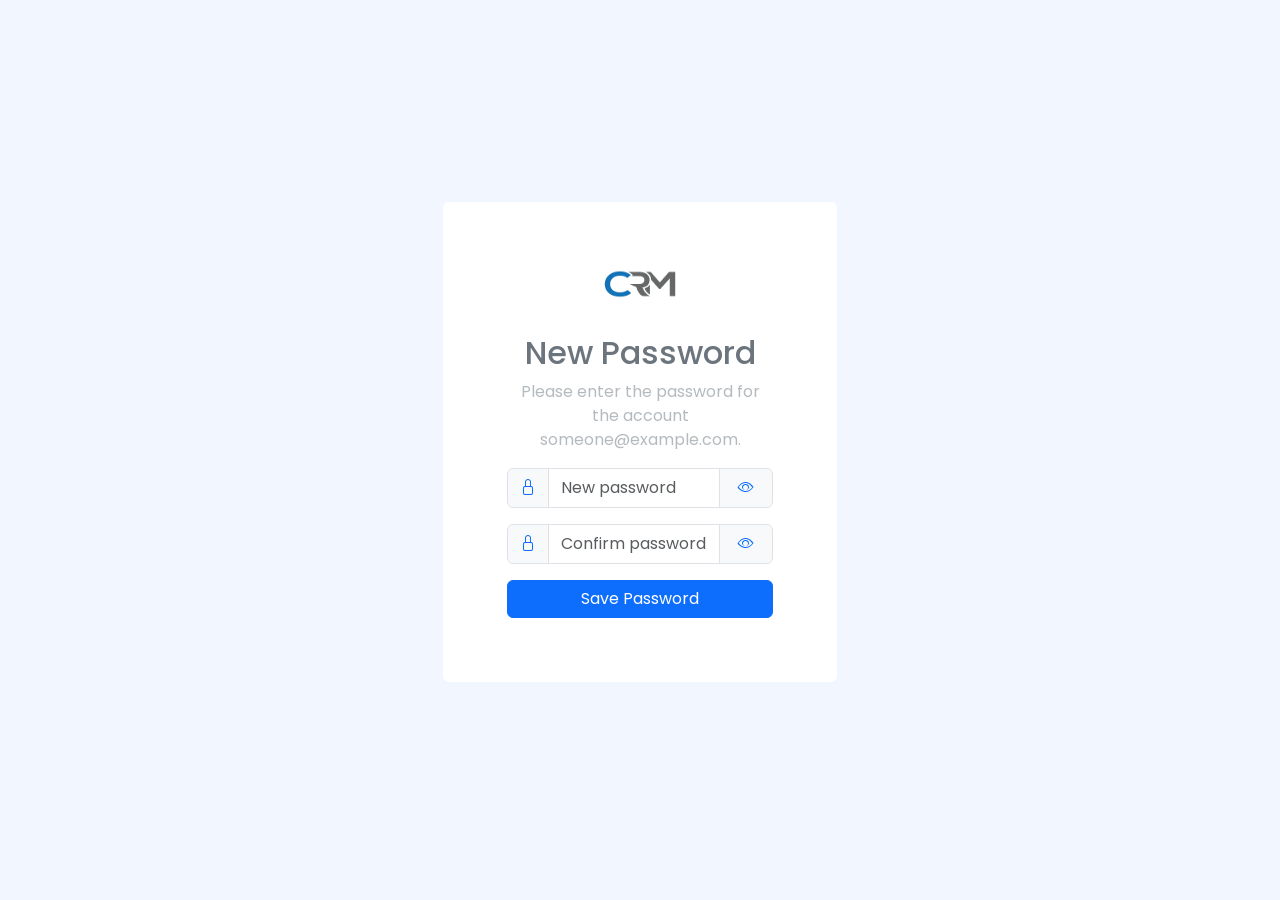
<file: ChangePassword.html>
<!doctype html>
<html lang="en">

<head>
    <meta charset="utf-8">
    <meta name="viewport" content="width=device-width, initial-scale=1">
    <title>Reset Password</title>
    <link href="https://cdn.jsdelivr.net/npm/bootstrap@5.3.8/dist/css/bootstrap.min.css" rel="stylesheet"
        integrity="sha384-sRIl4kxILFvY47J16cr9ZwB07vP4J8+LH7qKQnuqkuIAvNWLzeN8tE5YBujZqJLB" crossorigin="anonymous">
    <link rel="stylesheet" href="https://cdn.jsdelivr.net/npm/bootstrap-icons@1.13.1/font/bootstrap-icons.min.css">

    <link rel="stylesheet" href="assets/css/style.css">
</head>

<body style="background-color: #f2f7ff;">
    <div class="container-fluid min-vh-100 d-flex justify-content-center align-items-center">
        <div class="row w-100 justify-content-center">
            <div class="col-lg-4 col-md-7 col-sm-10">
                <div class="card border-0 pt-3 pb-5 px-5 mb-3">
                    <div class="card-body text-center">
                        <img src="assets/images/logo/logo.png" width="150" height="100" alt="logo">
                        <h2 class="text-secondary">New Password</h2>
                        <p class="text-secondary text-opacity-50">Please enter the password for the account
                            someone@example.com.</p>

                        <form class="border-0 mt-2">
                            <div class="input-group mb-3">
                                <span class="input-group-text">
                                    <i class="bi bi-lock text-primary"></i>
                                </span>

                                <input type="password" id="password" class="form-control" placeholder="New password">

                                <span class="input-group-text">
                                    <button type="button" id="togglePassword" class="bg-transparent border-0">
                                        <i class="bi bi-eye text-primary" id="eyeIcon"></i>
                                    </button>
                                </span>
                            </div>
                            <div class="input-group mb-3">
                                <span class="input-group-text">
                                    <i class="bi bi-lock text-primary"></i>
                                </span>

                                <input type="password" id="ConfirmPassword" class="form-control"
                                    placeholder="Confirm password">

                                <span class="input-group-text">
                                    <button type="button" id="toggleConfirmPassword" class="bg-transparent border-0">
                                        <i class="bi bi-eye text-primary" id="ConfirmEyeIcon"></i>
                                    </button>
                                </span>
                            </div>

                            <button type="button" class="btn btn-primary w-100">
                                Save Password
                            </button>
                        </form>
                    </div>
                </div>
            </div>
        </div>
    </div>

    <script src="https://cdn.jsdelivr.net/npm/bootstrap@5.3.8/dist/js/bootstrap.bundle.min.js"
        integrity="sha384-FKyoEForCGlyvwx9Hj09JcYn3nv7wiPVlz7YYwJrWVcXK/BmnVDxM+D2scQbITxI"
        crossorigin="anonymous"></script>
    <script>
        const passwordField = document.getElementById('password');
        const toggleBtn = document.getElementById('togglePassword');
        const eyeIcon = document.getElementById('eyeIcon');

        const confirmPasswordField = document.getElementById('ConfirmPassword');
        const confirmToggleBtn = document.getElementById('toggleConfirmPassword');
        const confirmEyeIcon = document.getElementById('ConfirmEyeIcon');

        toggleBtn.addEventListener('click', function () {
            if (passwordField.type === 'password') {
                passwordField.type = 'text';
                eyeIcon.classList.replace('bi-eye', 'bi-eye-slash');
            } else {
                passwordField.type = 'password';
                eyeIcon.classList.replace('bi-eye-slash', 'bi-eye');
            }
        });

        confirmToggleBtn.addEventListener('click', function () {
            if (confirmPasswordField.type === 'password') {
                confirmPasswordField.type = 'text';
                confirmEyeIcon.classList.replace('bi-eye', 'bi-eye-slash');
            } else {
                confirmPasswordField.type = 'password';
                confirmEyeIcon.classList.replace('bi-eye-slash', 'bi-eye');
            }
        });
    </script>

</body>

</html>
</file>
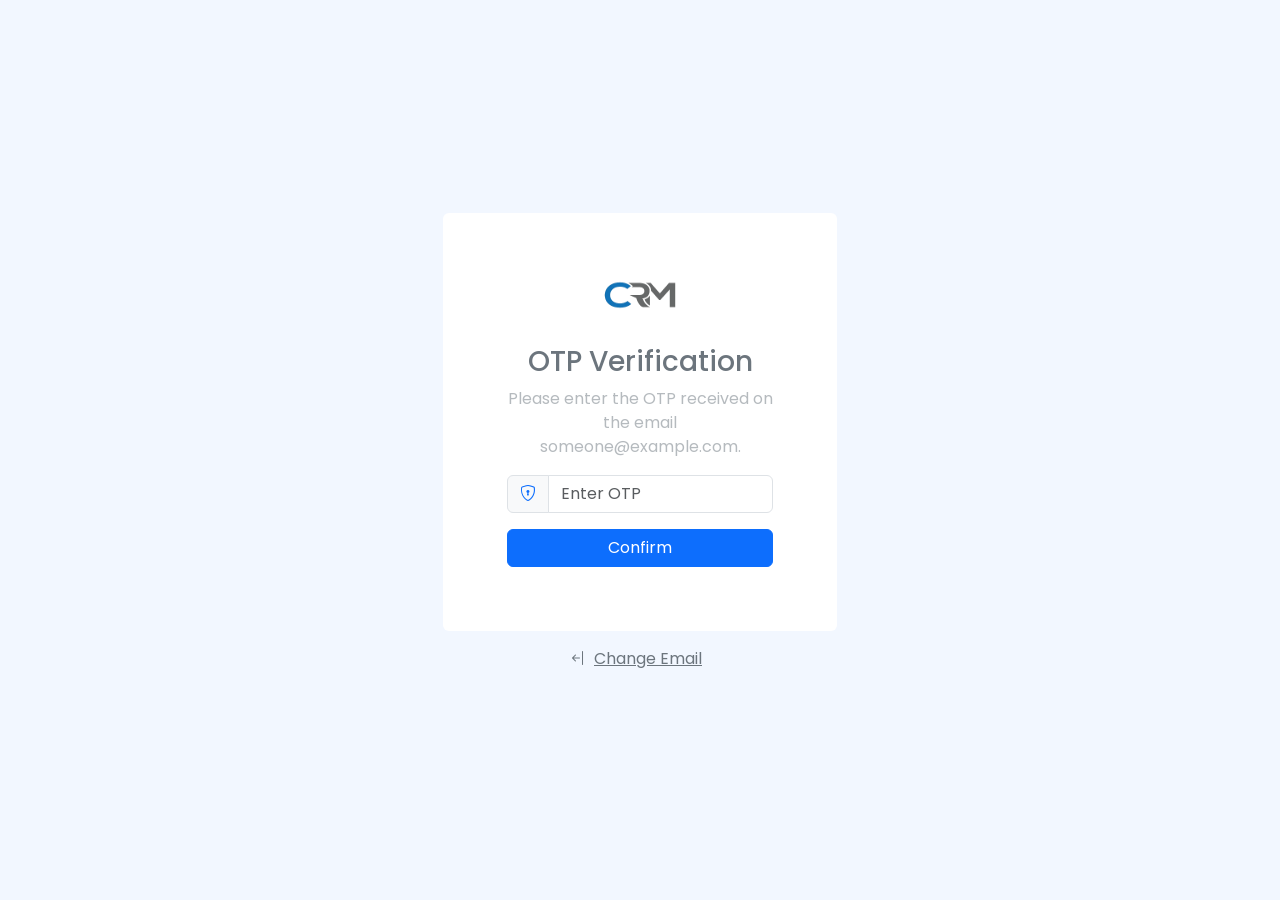
<file: OTPVerification.html>
<!doctype html>
<html lang="en">

<head>
    <meta charset="utf-8">
    <meta name="viewport" content="width=device-width, initial-scale=1">
    <title>OTP Verification</title>
    <link href="https://cdn.jsdelivr.net/npm/bootstrap@5.3.8/dist/css/bootstrap.min.css" rel="stylesheet"
        integrity="sha384-sRIl4kxILFvY47J16cr9ZwB07vP4J8+LH7qKQnuqkuIAvNWLzeN8tE5YBujZqJLB" crossorigin="anonymous">
    <link rel="stylesheet" href="https://cdn.jsdelivr.net/npm/bootstrap-icons@1.13.1/font/bootstrap-icons.min.css">

    <link rel="stylesheet" href="assets/css/style.css">
</head>

<body style="background-color: #f2f7ff;">
    <div class="container-fluid min-vh-100 d-flex justify-content-center align-items-center">
        <div class="row w-100 justify-content-center">
            <div class="col-lg-4 col-md-7 col-sm-10">
                <div class="card border-0 pt-3 pb-5 px-5 mb-3">
                    <div class="card-body text-center">
                        <img src="assets/images/logo/logo.png" width="150" height="100" alt="logo">
                        <h3 class="text-secondary">OTP Verification</h3>
                        <p class="text-secondary  text-opacity-50">Please enter the OTP received on the email
                            someone@example.com.</p>

                        <form class="border-0 mt-2">
                            <div class="input-group mb-3">
                                <span class="input-group-text">
                                    <i class="bi bi-shield-lock text-primary"></i>
                                </span>
                                <input type="number" class="form-control" min="0" max="999999" placeholder="Enter OTP" maxlength="6"
                                    pattern="[0-9]{6}" inputmode="numeric" required>
                            </div>


                            <button type="submit" class="btn btn-primary w-100">
                                Confirm
                            </button>
                        </form>
                    </div>
                </div>
                <p class="text-center text-secondary"><a href="login.html" class="text-secondary text-opacity-40"><i
                            class="bi bi-arrow-bar-left"></i><u class="mx-2">Change Email</u></a></p>

            </div>
        </div>
    </div>

    <script src="https://cdn.jsdelivr.net/npm/bootstrap@5.3.8/dist/js/bootstrap.bundle.min.js"
        integrity="sha384-FKyoEForCGlyvwx9Hj09JcYn3nv7wiPVlz7YYwJrWVcXK/BmnVDxM+D2scQbITxI"
        crossorigin="anonymous"></script>
</body>

</html>
</file>
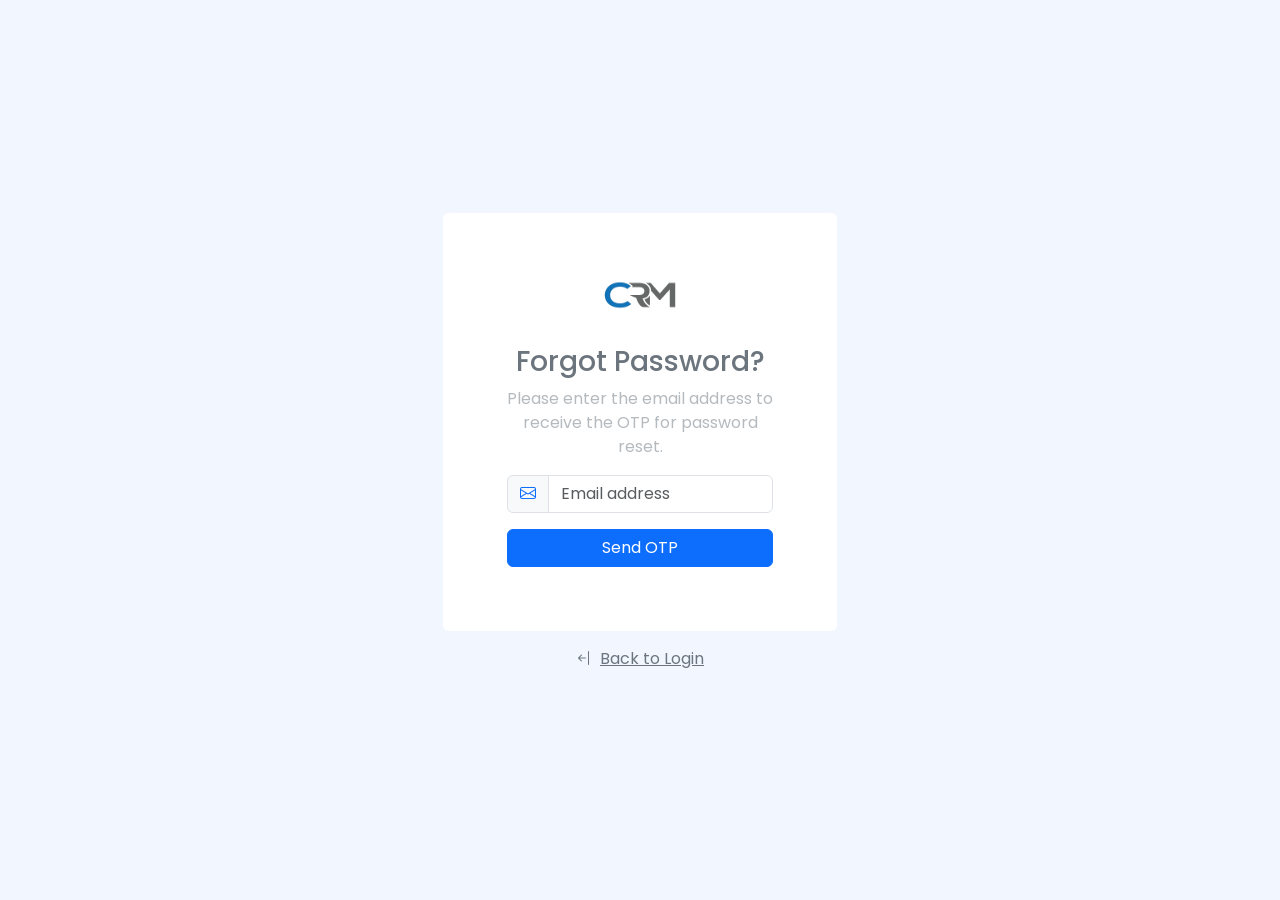
<file: ResetPassword.html>
<!doctype html>
<html lang="en">

<head>
    <meta charset="utf-8">
    <meta name="viewport" content="width=device-width, initial-scale=1">
    <title>Reset Password</title>
    <link href="https://cdn.jsdelivr.net/npm/bootstrap@5.3.8/dist/css/bootstrap.min.css" rel="stylesheet"
        integrity="sha384-sRIl4kxILFvY47J16cr9ZwB07vP4J8+LH7qKQnuqkuIAvNWLzeN8tE5YBujZqJLB" crossorigin="anonymous">
    <link rel="stylesheet" href="https://cdn.jsdelivr.net/npm/bootstrap-icons@1.13.1/font/bootstrap-icons.min.css">

    <link rel="stylesheet" href="assets/css/style.css">
</head>

<body style="background-color: #f2f7ff;">
    <div class="container-fluid min-vh-100 d-flex justify-content-center align-items-center">
        <div class="row w-100 justify-content-center">
            <div class="col-lg-4 col-md-7 col-sm-10">
                <div class="card border-0 pt-3 pb-5 px-5 mb-3">
                    <div class="card-body text-center">
                        <img src="assets/images/logo/logo.png" width="150" height="100" alt="logo">
                        <h3 class="text-secondary">Forgot Password?</h3>
                        <p class="text-secondary  text-opacity-50">Please enter the email address to receive the OTP for
                            password reset.</p>

                        <form class="border-0 mt-2">
                            <div class="input-group mb-3">
                                <span class="input-group-text">
                                    <i class="bi bi-envelope text-primary"></i>
                                </span>
                                <input type="email" required class="form-control" placeholder="Email address">
                            </div>

                            <button type="submit" class="btn btn-primary w-100">
                                Send OTP
                            </button>
                        </form>
                    </div>
                </div>
                <p class="text-center text-secondary"><a href="login.html"
                        class="text-secondary text-opacity-40"><i class="bi bi-arrow-bar-left me-2"></i>Back to Login</a></p>

            </div>
        </div>
    </div>

    <script src="https://cdn.jsdelivr.net/npm/bootstrap@5.3.8/dist/js/bootstrap.bundle.min.js"
        integrity="sha384-FKyoEForCGlyvwx9Hj09JcYn3nv7wiPVlz7YYwJrWVcXK/BmnVDxM+D2scQbITxI"
        crossorigin="anonymous"></script>
</body>

</html>
</file>
<file: assets/css/style.css>
@import url('https://fonts.googleapis.com/css2?family=Poppins:ital,wght@0,100;0,200;0,300;0,400;0,500;0,600;0,700;0,800;0,900;1,100;1,200;1,300;1,400;1,500;1,600;1,700;1,800;1,900&display=swap');

:root {
  --primary-color: #1373bb;
  --text-color: #fff
}

.primary-color {
  color: var(--primary-color);
}

.text-color {
  color: var(--text-color);
}

.background-color {
  background-color: var(--primary-color);
}

body {
  background: #f2f5f8;
  margin: 0;
  padding: 0;
  box-sizing: border-box;
  font-family: 'Poppins', sans-serif;
}

/* =====================
   MOBILE HEADER
===================== */
/* =====================
   TOP NAVBAR
===================== */
.top-navbar {
  height: 56px;
  background: #fff;
  border-bottom: 1px solid #ddd;
  display: flex;
  align-items: center;
  padding: 0 15px;
  position: static;
  top: 0;
  z-index: 900;
}

/* Left side (mobile only) */
.navbar-left {
  display: flex;
  align-items: center;
  gap: 10px;
}

.navbar-left .btn {
  font-size: 22px;
  color: var(--primary-color);
  outline: none;
  border: none;
}

/* Brand */
.brand {
  font-weight: 700;
  font-size: 16px;
  color: var(--primary-color);
}

/* Right side */
.navbar-right {
  display: flex;
  align-items: center;
}

/* Profile dropdown */
.profile-toggle {
  display: flex;
  align-items: center;
  gap: 8px;
  text-decoration: none;
  color: #333;
}

.profile-toggle img {
  width: 32px;
  height: 32px;
  border-radius: 50%;
  object-fit: cover;
}

.profile-toggle i {
  font-size: 12px;
}


/* =====================
   SIDEBAR
===================== */
.sidebar {
  width: 260px;
  height: 100vh;
  background: var(--primary-color);
  position: fixed;
  top: 0;
  left: 0;
  border-right: 1px solid #ddd;
  display: flex;
  flex-direction: column;
  z-index: 1000;
  transition: transform 0.3s ease;
}

/* Sidebar Logo */
.sidebar-logo {
  height: 56px;
  display: flex;
  align-items: center;
  padding: 0 20px;
  font-weight: 700;
  border-bottom: 1px solid #ddd;
  flex-shrink: 0;
  color: var(--text-color);
}

/* Sidebar Menu */
.sidebar-menu {
  flex: 1;
  overflow-y: auto;
}

.menu {
  list-style: none;
  padding: 10px 0;
  margin: 0;
}

.menu li a {
  display: flex;
  align-items: center;
  gap: 15px;
  padding: 12px 20px;
  color: var(--text-color);
  text-decoration: none;
}

.menu li a:hover {
  background: #f1f1f1;
  color: var(--primary-color);
}

.menu li a i {
  font-size: 18px;
}

/* Submenu */
.submenu {
  list-style: none;
  padding-left: 40px;
  display: none;
}

.has-submenu.open .submenu {
  display: block;
}


/* Scrollbar */
.sidebar-menu::-webkit-scrollbar {
  width: 6px;
}

.sidebar-menu::-webkit-scrollbar-thumb {
  background: rgba(0, 0, 0, 0.2);
  border-radius: 3px;
}

/* =====================
   PAGE LAYOUT (IMPORTANT)
===================== */
.page-wrapper {
  min-height: 100vh;
  margin-left: 260px;
  /* sidebar space */
  display: flex;
  flex-direction: column;
}

/* Main Content */
.content {
  flex: 1;
  /* PUSHES FOOTER DOWN */
  padding: 30px;
}

/* =====================
   FOOTER (MAIN PAGE)
===================== */
.main-footer {
  background: #fff;
  border-top: 1px solid #ddd;
  padding: 12px 20px;
  font-size: 14px;
  color: #666;
}

/* Footer Links */
.footer-links a {
  margin-left: 15px;
  text-decoration: none;
  color: #666;
}

.footer-links a:hover {
  text-decoration: underline;
}

/* =====================
   OVERLAY
===================== */
#overlay {
  position: fixed;
  inset: 0;
  background: rgba(0, 0, 0, 0.4);
  display: none;
  z-index: 900;
}

/* =====================
   MOBILE
===================== */
@media (max-width: 768px) {

  .sidebar {
    transform: translateX(-100%);
  }

  body.sidebar-open .sidebar {
    transform: translateX(0);
  }

  body.sidebar-open #overlay {
    display: block;
  }

  .page-wrapper {
    margin-left: 0;
  }
}


/* Dashboard Kit Style  */
.card-box:hover {
  transform: translateY(-10px);
  transition: all .5s;
}

.icon-box {
  border-radius: 50%;
}
</file>
